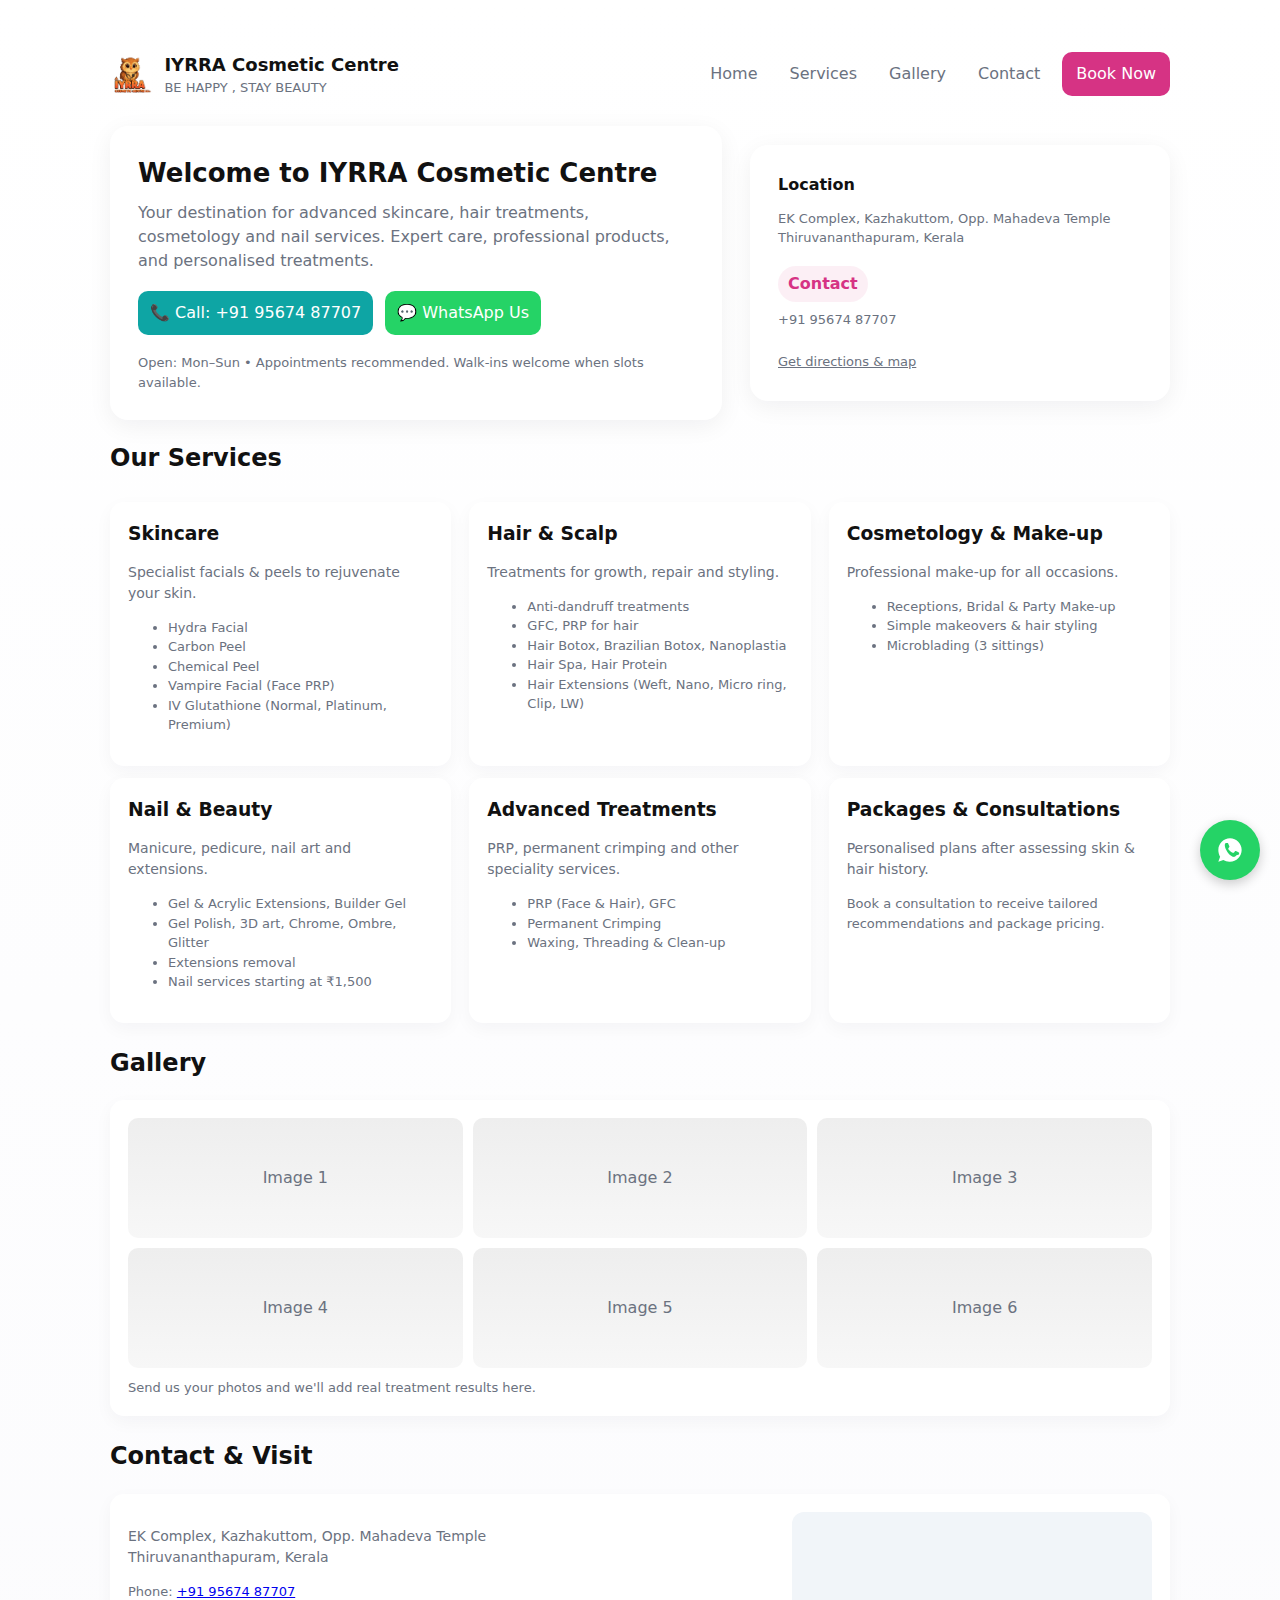
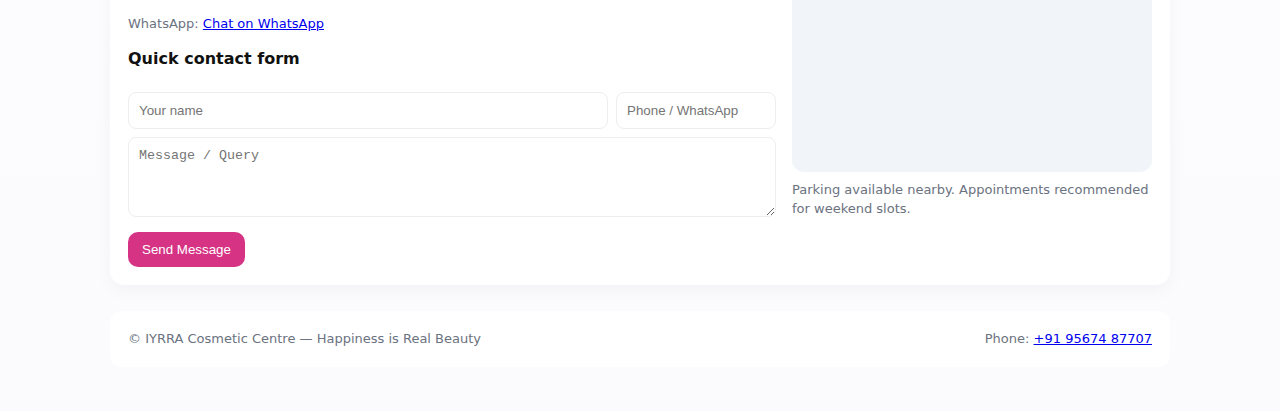
<file: index.html>
<!doctype html>
<html lang="en">
<head>
  <meta charset="utf-8" />
  <meta name="viewport" content="width=device-width,initial-scale=1" />
  <title>IYRRA Cosmetic Centre — BE HAPPY ,STAY BEAUTY</title>
  <link rel="stylesheet" href="style.css">
</head>
<body>
  <div class="wrap">
    <header>
      <div class="brand">
        <img src="logo.png.jpg" alt="IYRRA Logo" class="logo-img">
        <div>
          <h1>IYRRA Cosmetic Centre</h1>
          <div class="tag">BE HAPPY , STAY BEAUTY</div>
        </div>
      </div>
      <nav aria-label="Main navigation">
        <a href="#home">Home</a>
        <a href="#services">Services</a>
        <a href="#gallery">Gallery</a>
        <a href="#contact">Contact</a>
        <a class="cta" href="#contact">Book Now</a>
      </nav>
    </header>

<body> <!-- Floating WhatsApp Button -->
<a href="https://wa.me/919567487707" target="_blank" class="whatsapp-float" aria-label="Chat on WhatsApp">
  <svg width="28" height="28" viewBox="0 0 24 24" fill="white" xmlns="http://www.w3.org/2000/svg">
    <path d="M12.004 2.002C6.477 2.002 2 6.48 2 12c0 2.11.553 4.09 1.518 5.82L2 22l4.28-1.416A9.939 9.939 0 0012 22c5.523 0 10-4.478 10-10s-4.477-9.998-9.996-9.998zm5.52 14.482c-.24.673-1.376 1.29-1.897 1.375-.504.084-1.122.12-3.01-1.157-2.464-1.615-4.034-5.055-4.15-5.323-.115-.268-.926-2.172-.926-3.42 0-1.247.643-1.755.872-1.88.23-.124.502-.156.708-.156.206 0 .42.002.604.003.197.002.464-.077.727.554.263.63.89 2.17.968 2.33.077.16.13.347.025.557-.104.21-.157.347-.308.54-.15.193-.315.433-.447.583-.152.17-.31.357-.134.701.176.345.78 1.13 1.673 1.83 1.152.947 2.127 1.193 2.434 1.33.308.136.488.115.667-.07.18-.184.777-.9.984-1.205.206-.305.43-.254.72-.154.29.1 1.834.864 2.153 1.02.32.157.533.236.61.37.078.135.078.783-.162 1.455z"/>
  </svg>
</a>

</body>

    <main id="home">
      <!-- Hero Section -->
      <section class="hero">
        <div class="hero-card">
          <h2>Welcome to IYRRA Cosmetic Centre</h2>
          <p>Your destination for advanced skincare, hair treatments, cosmetology and nail services. Expert care, professional products, and personalised treatments.</p>

          <div class="contact-quick">
            <a class="btn call" href="tel:+919567487707">📞 Call: +91 95674 87707</a>
            <a class="btn wh" href="https://wa.me/919567487707" target="_blank">💬 WhatsApp Us</a>
          </div>

          <div style="margin-top:18px" class="small">Open: Mon–Sun • Appointments recommended. Walk-ins welcome when slots available.</div>
        </div>

        <aside class="hero-card" style="display:flex;flex-direction:column;gap:12px">
          <div style="font-weight:700">Location</div>
          <div class="small">EK Complex, Kazhakuttom, Opp. Mahadeva Temple<br/>Thiruvananthapuram, Kerala</div>
          <div style="margin-top:6px"><span class="pill">Contact</span> <div class="small" style="margin-top:8px">+91 95674 87707</div></div>
          <div style="margin-top:8px"><a class="small" href="#contact">Get directions & map</a></div>
        </aside>
      </section>

      <!-- Services -->
      <section id="services" style="margin-top:18px">
        <h2 style="margin-bottom:12px">Our Services</h2>
        <div class="services">
          <div class="card">
            <h3>Skincare</h3>
            <p class="muted">Specialist facials & peels to rejuvenate your skin.</p>
            <ul class="small">
              <li>Hydra Facial</li>
              <li>Carbon Peel</li>
              <li>Chemical Peel</li>
              <li>Vampire Facial (Face PRP)</li>
              <li>IV Glutathione (Normal, Platinum, Premium)</li>
            </ul>
          </div>
          <div class="card">
            <h3>Hair & Scalp</h3>
            <p class="muted">Treatments for growth, repair and styling.</p>
            <ul class="small">
              <li>Anti-dandruff treatments</li>
              <li>GFC, PRP for hair</li>
              <li>Hair Botox, Brazilian Botox, Nanoplastia</li>
              <li>Hair Spa, Hair Protein</li>
              <li>Hair Extensions (Weft, Nano, Micro ring, Clip, LW)</li>
            </ul>
          </div>
          <div class="card">
            <h3>Cosmetology & Make-up</h3>
            <p class="muted">Professional make-up for all occasions.</p>
            <ul class="small">
              <li>Receptions, Bridal & Party Make-up</li>
              <li>Simple makeovers & hair styling</li>
              <li>Microblading (3 sittings)</li>
            </ul>
          </div>
        </div>

        <div class="services" style="margin-top:12px">
          <div class="card">
            <h3>Nail & Beauty</h3>
            <p class="muted">Manicure, pedicure, nail art and extensions.</p>
            <ul class="small">
              <li>Gel & Acrylic Extensions, Builder Gel</li>
              <li>Gel Polish, 3D art, Chrome, Ombre, Glitter</li>
              <li>Extensions removal</li>
              <li>Nail services starting at ₹1,500</li>
            </ul>
          </div>
          <div class="card">
            <h3>Advanced Treatments</h3>
            <p class="muted">PRP, permanent crimping and other speciality services.</p>
            <ul class="small">
              <li>PRP (Face & Hair), GFC</li>
              <li>Permanent Crimping</li>
              <li>Waxing, Threading & Clean-up</li>
            </ul>
          </div>
          <div class="card">
            <h3>Packages & Consultations</h3>
            <p class="muted">Personalised plans after assessing skin & hair history.</p>
            <p class="small">Book a consultation to receive tailored recommendations and package pricing.</p>
          </div>
        </div>
      </section>

      <!-- Gallery -->
      <section id="gallery" style="margin-top:22px">
        <h2>Gallery</h2>
        <div class="card">
          <div class="gallery">
            <div class="tile">Image 1</div>
            <div class="tile">Image 2</div>
            <div class="tile">Image 3</div>
            <div class="tile">Image 4</div>
            <div class="tile">Image 5</div>
            <div class="tile">Image 6</div>
          </div>
          <div class="small" style="margin-top:10px">Send us your photos and we'll add real treatment results here.</div>
        </div>
      </section>

      <!-- Contact -->
      <section id="contact" style="margin-top:22px">
        <h2>Contact & Visit</h2>
        <div class="card" style="display:grid;grid-template-columns:1fr 360px;gap:16px;align-items:start">
          <div>
            <p class="muted">EK Complex, Kazhakuttom, Opp. Mahadeva Temple<br/>Thiruvananthapuram, Kerala</p>
            <p class="small">Phone: <a href="tel:+919567487707">+91 95674 87707</a></p>
            <p class="small">WhatsApp: <a href="https://wa.me/919567487707">Chat on WhatsApp</a></p>

            <h4 style="margin-top:10px">Quick contact form</h4>
         <form action="https://formspree.io/f/xnngazzo" method="POST">
  <div style="display:flex;gap:8px;margin-bottom:8px">
    <input type="text" name="name" placeholder="Your name" required
           style="flex:1;padding:10px;border-radius:8px;border:1px solid #eee">
    <input type="text" name="phone" placeholder="Phone / WhatsApp" required
           style="width:160px;padding:10px;border-radius:8px;border:1px solid #eee">
  </div>
  <textarea name="message" placeholder="Message / Query" required
            style="width:100%;height:80px;padding:10px;border-radius:8px;border:1px solid #eee"></textarea>
  <div style="margin-top:8px">
    <button type="submit" class="cta" style="border:none;cursor:pointer">Send Message</button>
  </div>
</form>

          </div>

          <div>
            <div style="height:260px;border-radius:12px;overflow:hidden;background:#f1f5f9">
              <iframe
                title="IYRRA map"
                src="https://www.google.com/maps?q=EK+Complex+Kazhakuttom+Opp+Mahadeva+Temple&output=embed"
                width="100%" height="100%" style="border:0" allowfullscreen="" loading="lazy"></iframe>
            </div>
            <div class="small" style="margin-top:8px">Parking available nearby. Appointments recommended for weekend slots.</div>
          </div>
        </div>
      </section>
    </main>

    <footer>
      <div class="small">© IYRRA Cosmetic Centre — Happiness is Real Beauty</div>
      <div class="small">Phone: <a href="tel:+919567487707">+91 95674 87707</a></div>
    </footer>
  </div>

  <script src="script.js"></script>
</body>
</html>
</file>
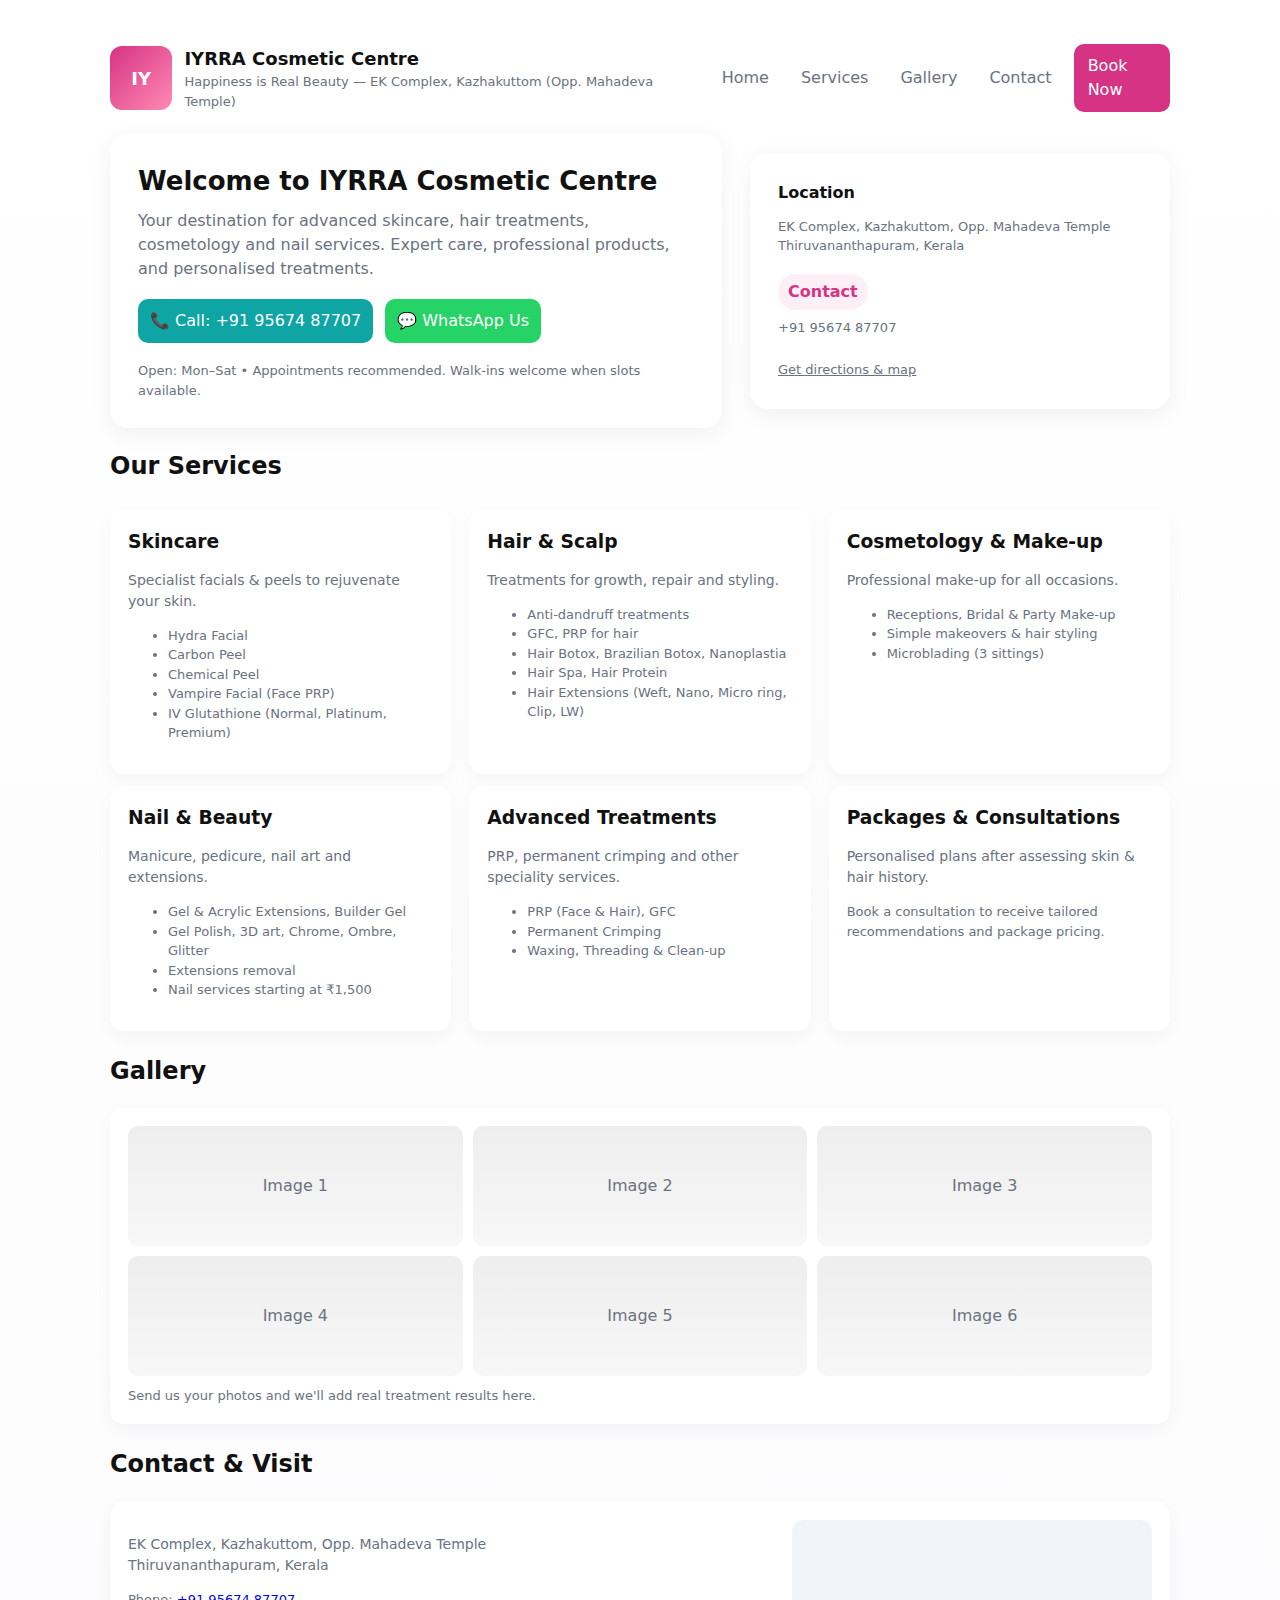
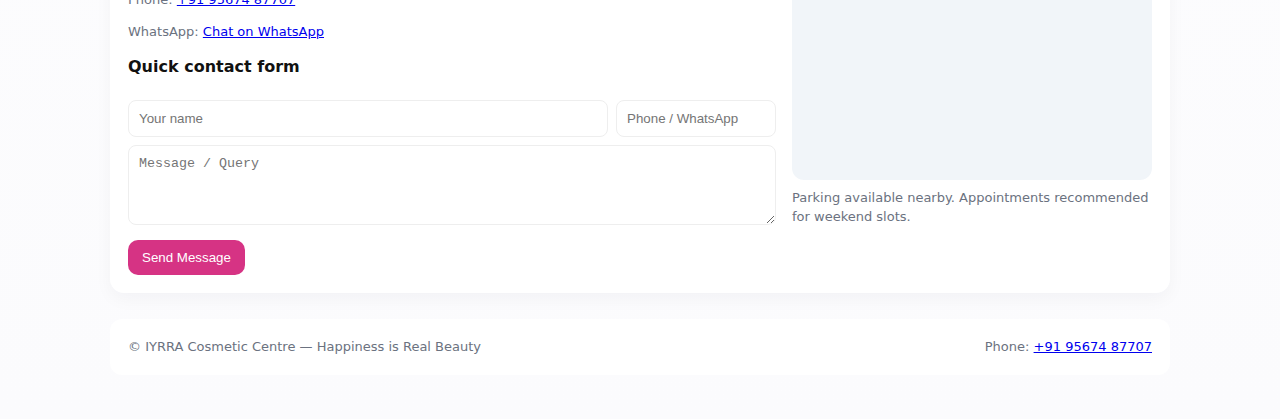
<file: iyrra_website (1).html>
<!doctype html>
<html lang="en">
<head>
  <meta charset="utf-8" />
  <meta name="viewport" content="width=device-width,initial-scale=1" />
  <title>IYRRA Cosmetic Centre — Happiness is Real Beauty</title>
  <meta name="description" content="IYRRA Cosmetic Centre — Skincare, Hair, Cosmetology & Nail Services. EK Complex, Kazhakuttom. Call +91 95674 87707" />
  <style>
    :root{
      --bg:#fbfbfd;
      --card:#ffffff;
      --accent:#d63384;
      --muted:#6b7280;
      --glass: rgba(255,255,255,0.6);
      --maxw:1100px;
      --radius:14px;
      font-family: Inter, system-ui, -apple-system, 'Segoe UI', Roboto, 'Helvetica Neue', Arial;
    }
    *{box-sizing:border-box}
    body{margin:0;background:linear-gradient(180deg,#fff 0%,#fbfbfd 100%);color:#111;line-height:1.5}
    .wrap{max-width:var(--maxw);margin:24px auto;padding:20px}
    header{display:flex;align-items:center;justify-content:space-between;gap:16px}
    .brand{display:flex;align-items:center;gap:12px}
    .logo{width:64px;height:64px;border-radius:12px;background:linear-gradient(135deg,var(--accent),#ff8ab3);display:flex;align-items:center;justify-content:center;color:white;font-weight:700;font-size:18px}
    .brand h1{margin:0;font-size:18px}
    .tag{color:var(--muted);font-size:13px}
    nav{display:flex;gap:12px;align-items:center}
    nav a{color:var(--muted);text-decoration:none;padding:8px 10px;border-radius:8px}
    nav a:hover{color:#111;background:rgba(0,0,0,0.03)}
    .cta{background:var(--accent);color:#fff;padding:10px 14px;border-radius:10px;text-decoration:none}

    /* Hero */
    .hero{display:grid;grid-template-columns:1fr 420px;gap:28px;align-items:center;margin-top:22px}
    .hero-card{background:var(--card);padding:28px;border-radius:18px;box-shadow:0 6px 24px rgba(16,24,40,0.06)}
    .hero h2{margin:0 0 8px;font-size:26px}
    .hero p{margin:0;color:var(--muted)}
    .contact-quick{margin-top:18px;display:flex;gap:12px;flex-wrap:wrap}
    .btn{display:inline-flex;gap:8px;align-items:center;padding:10px 12px;border-radius:10px;text-decoration:none}
    .btn.call{background:#0ea5a4;color:#fff}
    .btn.wh{background:#25D366;color:#fff}

    /* Services */
    .services{display:grid;grid-template-columns:repeat(3,1fr);gap:18px;margin-top:26px}
    .card{background:var(--card);padding:18px;border-radius:14px;box-shadow:0 6px 18px rgba(16,24,40,0.04)}
    .card h3{margin:0 0 8px}
    .muted{color:var(--muted);font-size:14px}

    /* Gallery & Contact */
    .gallery{display:grid;grid-template-columns:repeat(3,1fr);gap:10px}
    .gallery .tile{height:120px;border-radius:10px;background:linear-gradient(180deg,#eee,#f7f7f7);display:flex;align-items:center;justify-content:center;color:var(--muted)}

    footer{margin-top:26px;padding:18px;border-radius:12px;background:linear-gradient(180deg,#fff,#fff);display:flex;justify-content:space-between;align-items:center}

    /* Responsive */
    @media (max-width:980px){
      .hero{grid-template-columns:1fr}
      .services{grid-template-columns:repeat(2,1fr)}
    }
    @media (max-width:600px){
      header{flex-direction:column;align-items:flex-start}
      nav{order:2;width:100%;display:flex;overflow:auto}
      .services{grid-template-columns:1fr}
      .gallery{grid-template-columns:repeat(2,1fr)}
      .logo{width:52px;height:52px}
    }

    /* small helpers */
    .small{font-size:13px;color:var(--muted)}
    .pill{display:inline-block;padding:6px 10px;border-radius:999px;background:rgba(214,51,132,0.08);color:var(--accent);font-weight:600}

  </style>
</head>
<body>
  <div class="wrap">
    <header>
      <div class="brand">
        <div class="logo">IY</div>
        <div>
          <h1>IYRRA Cosmetic Centre</h1>
          <div class="tag">Happiness is Real Beauty — EK Complex, Kazhakuttom (Opp. Mahadeva Temple)</div>
        </div>
      </div>
      <nav aria-label="Main navigation">
        <a href="#home">Home</a>
        <a href="#services">Services</a>
        <a href="#gallery">Gallery</a>
        <a href="#contact">Contact</a>
        <a class="cta" href="#contact">Book Now</a>
      </nav>
    </header>

    <main id="home">
      <section class="hero">
        <div class="hero-card">
          <h2>Welcome to IYRRA Cosmetic Centre</h2>
          <p>Your destination for advanced skincare, hair treatments, cosmetology and nail services. Expert care, professional products, and personalised treatments.</p>

          <div class="contact-quick">
            <a class="btn call" href="tel:+919567487707" aria-label="Call IYRRA">📞 Call: +91 95674 87707</a>
            <a class="btn wh" href="https://wa.me/919567487707" target="_blank" rel="noopener noreferrer" aria-label="WhatsApp IYRRA">💬 WhatsApp Us</a>
          </div>

          <div style="margin-top:18px" class="small">Open: Mon–Sat • Appointments recommended. Walk-ins welcome when slots available.</div>
        </div>

        <aside class="hero-card" style="display:flex;flex-direction:column;gap:12px">
          <div style="font-weight:700">Location</div>
          <div class="small">EK Complex, Kazhakuttom, Opp. Mahadeva Temple<br/>Thiruvananthapuram, Kerala</div>
          <div style="margin-top:6px"><span class="pill">Contact</span> <div class="small" style="margin-top:8px">+91 95674 87707</div></div>
          <div style="margin-top:8px"><a class="small" href="#contact">Get directions & map</a></div>
        </aside>
      </section>

      <section id="services" style="margin-top:18px">
        <h2 style="margin-bottom:12px">Our Services</h2>
        <div class="services">
          <div class="card">
            <h3>Skincare</h3>
            <p class="muted">Specialist facials & peels to rejuvenate your skin.</p>
            <ul class="small">
              <li>Hydra Facial</li>
              <li>Carbon Peel</li>
              <li>Chemical Peel</li>
              <li>Vampire Facial (Face PRP)</li>
              <li>IV Glutathione (Normal, Platinum, Premium)</li>
            </ul>
          </div>

          <div class="card">
            <h3>Hair & Scalp</h3>
            <p class="muted">Treatments for growth, repair and styling.</p>
            <ul class="small">
              <li>Anti-dandruff treatments</li>
              <li>GFC, PRP for hair</li>
              <li>Hair Botox, Brazilian Botox, Nanoplastia</li>
              <li>Hair Spa, Hair Protein</li>
              <li>Hair Extensions (Weft, Nano, Micro ring, Clip, LW)</li>
            </ul>
          </div>

          <div class="card">
            <h3>Cosmetology & Make-up</h3>
            <p class="muted">Professional make-up for all occasions.</p>
            <ul class="small">
              <li>Receptions, Bridal & Party Make-up</li>
              <li>Simple makeovers & hair styling</li>
              <li>Microblading (3 sittings)</li>
            </ul>
          </div>
        </div>

        <div class="services" style="margin-top:12px">
          <div class="card">
            <h3>Nail & Beauty</h3>
            <p class="muted">Manicure, pedicure, nail art and extensions.</p>
            <ul class="small">
              <li>Gel & Acrylic Extensions, Builder Gel</li>
              <li>Gel Polish, 3D art, Chrome, Ombre, Glitter</li>
              <li>Extensions removal</li>
              <li>Nail services starting at ₹1,500</li>
            </ul>
          </div>

          <div class="card">
            <h3>Advanced Treatments</h3>
            <p class="muted">PRP, permanent crimping and other speciality services.</p>
            <ul class="small">
              <li>PRP (Face & Hair), GFC</li>
              <li>Permanent Crimping</li>
              <li>Waxing, Threading & Clean-up</li>
            </ul>
          </div>

          <div class="card">
            <h3>Packages & Consultations</h3>
            <p class="muted">Personalised plans after assessing skin & hair history.</p>
            <p class="small">Book a consultation to receive tailored recommendations and package pricing.</p>
          </div>
        </div>
      </section>

      <section id="gallery" style="margin-top:22px">
        <h2>Gallery</h2>
        <div class="card">
          <div class="gallery">
            <div class="tile">Image 1</div>
            <div class="tile">Image 2</div>
            <div class="tile">Image 3</div>
            <div class="tile">Image 4</div>
            <div class="tile">Image 5</div>
            <div class="tile">Image 6</div>
          </div>
          <div class="small" style="margin-top:10px">Send us your photos and we'll add real treatment results here.</div>
        </div>
      </section>

      <section id="contact" style="margin-top:22px">
        <h2>Contact & Visit</h2>
        <div class="card" style="display:grid;grid-template-columns:1fr 360px;gap:16px;align-items:start">
          <div>
            <p class="muted">EK Complex, Kazhakuttom, Opp. Mahadeva Temple<br/>Thiruvananthapuram, Kerala</p>
            <p class="small">Phone: <a href="tel:+919567487707">+91 95674 87707</a></p>
            <p class="small">WhatsApp: <a href="https://wa.me/919567487707">Chat on WhatsApp</a></p>

            <h4 style="margin-top:10px">Quick contact form</h4>
            <form onsubmit="event.preventDefault();alert('Thanks — we will contact you soon! (This is a demo form)')">
              <div style="display:flex;gap:8px;margin-bottom:8px">
                <input required placeholder="Your name" style="flex:1;padding:10px;border-radius:8px;border:1px solid #eee">
                <input required placeholder="Phone / WhatsApp" style="width:160px;padding:10px;border-radius:8px;border:1px solid #eee">
              </div>
              <textarea placeholder="Message / Query" style="width:100%;height:80px;padding:10px;border-radius:8px;border:1px solid #eee"></textarea>
              <div style="margin-top:8px"><button class="cta" style="border:none;cursor:pointer">Send Message</button></div>
            </form>

          </div>

          <div>
            <div style="height:260px;border-radius:12px;overflow:hidden;background:#f1f5f9">
              <!-- Replace the src with an actual Google Maps embed link when ready -->
              <iframe
                title="IYRRA map"
                src="https://www.google.com/maps?q=EK+Complex+Kazhakuttom+Opp+Mahadeva+Temple&output=embed"
                width="100%" height="100%" style="border:0" allowfullscreen="" loading="lazy"></iframe>
            </div>
            <div class="small" style="margin-top:8px">Parking available nearby. Appointments recommended for weekend slots.</div>
          </div>
        </div>
      </section>

    </main>

    <footer>
      <div class="small">© IYRRA Cosmetic Centre — Happiness is Real Beauty</div>
      <div class="small">Phone: <a href="tel:+919567487707">+91 95674 87707</a></div>
    </footer>
  </div>

  <script>
    // Smooth scrolling for internal links
    document.querySelectorAll('a[href^="#"]').forEach(a=>{
      a.addEventListener('click',function(e){
        const href=this.getAttribute('href');
        if(href.length>1){
          e.preventDefault();
          document.querySelector(href).scrollIntoView({behavior:'smooth',block:'start'});
        }
      });
    });
  </script>
</body>
</html>
</file>
<file: style.css>
:root{
  --bg:#fbfbfd;
  --card:#ffffff;
  --accent:#d63384;
  --muted:#6b7280;
  --glass: rgba(255,255,255,0.6);
  --maxw:1100px;
  --radius:14px;
  font-family: Inter, system-ui, -apple-system, 'Segoe UI', Roboto, 'Helvetica Neue', Arial;
}
*{box-sizing:border-box}
body{margin:0;background:linear-gradient(180deg,#fff 0%,#fbfbfd 100%);color:#111;line-height:1.5}
.wrap{max-width:var(--maxw);margin:24px auto;padding:20px}
header{display:flex;align-items:center;justify-content:space-between;gap:16px}
.brand{display:flex;align-items:center;gap:12px}
.logo{width:64px;height:64px;border-radius:12px;background:linear-gradient(135deg,var(--accent),#ff8ab3);display:flex;align-items:center;justify-content:center;color:white;font-weight:700;font-size:18px}
.brand h1{margin:0;font-size:18px}
.tag{color:var(--muted);font-size:13px}
nav{display:flex;gap:12px;align-items:center}
nav a{color:var(--muted);text-decoration:none;padding:8px 10px;border-radius:8px}
nav a:hover{color:#111;background:rgba(0,0,0,0.03)}
.cta{background:var(--accent);color:#fff;padding:10px 14px;border-radius:10px;text-decoration:none}

/* Hero */
.hero{display:grid;grid-template-columns:1fr 420px;gap:28px;align-items:center;margin-top:22px}
.hero-card{background:var(--card);padding:28px;border-radius:18px;box-shadow:0 6px 24px rgba(16,24,40,0.06)}
.hero h2{margin:0 0 8px;font-size:26px}
.hero p{margin:0;color:var(--muted)}
.contact-quick{margin-top:18px;display:flex;gap:12px;flex-wrap:wrap}
.btn{display:inline-flex;gap:8px;align-items:center;padding:10px 12px;border-radius:10px;text-decoration:none}
.btn.call{background:#0ea5a4;color:#fff}
.btn.wh{background:#25D366;color:#fff}

/* Services */
.services{display:grid;grid-template-columns:repeat(3,1fr);gap:18px;margin-top:26px}
.card{background:var(--card);padding:18px;border-radius:14px;box-shadow:0 6px 18px rgba(16,24,40,0.04)}
.card h3{margin:0 0 8px}
.muted{color:var(--muted);font-size:14px}

/* Gallery & Contact */
.gallery{display:grid;grid-template-columns:repeat(3,1fr);gap:10px}
.gallery .tile{height:120px;border-radius:10px;background:linear-gradient(180deg,#eee,#f7f7f7);display:flex;align-items:center;justify-content:center;color:var(--muted)}

footer{margin-top:26px;padding:18px;border-radius:12px;background:linear-gradient(180deg,#fff,#fff);display:flex;justify-content:space-between;align-items:center}

/* Responsive */
@media (max-width:980px){
  .hero{grid-template-columns:1fr}
  .services{grid-template-columns:repeat(2,1fr)}
}
@media (max-width:600px){
  header{flex-direction:column;align-items:flex-start}
  nav{order:2;width:100%;display:flex;overflow:auto}
  .services{grid-template-columns:1fr}
  .gallery{grid-template-columns:repeat(2,1fr)}
  .logo{width:52px;height:52px}
}

/* small helpers */
.small{font-size:13px;color:var(--muted)}
.pill{display:inline-block;padding:6px 10px;border-radius:999px;background:rgba(214,51,132,0.08);color:var(--accent);font-weight:600}

/* Logo styling */
.logo-img {
  height: 60px;
  width: auto;
  border-radius: 12px; /* optional */
}

/* Floating WhatsApp button */
.whatsapp-float {
  position: fixed;
  width: 60px;
  height: 60px;
  bottom: 20px;
  right: 20px;
  background-color: #25D366;
  color: #fff;
  border-radius: 50%;
  display: flex;
  align-items: center;
  justify-content: center;
  font-size: 28px;
  text-decoration: none;
  box-shadow: 0 4px 12px rgba(0,0,0,0.2);
  z-index: 1000;
  transition: transform 0.2s ease;
}

.whatsapp-float:hover {
  transform: scale(1.1);
}
</file>
